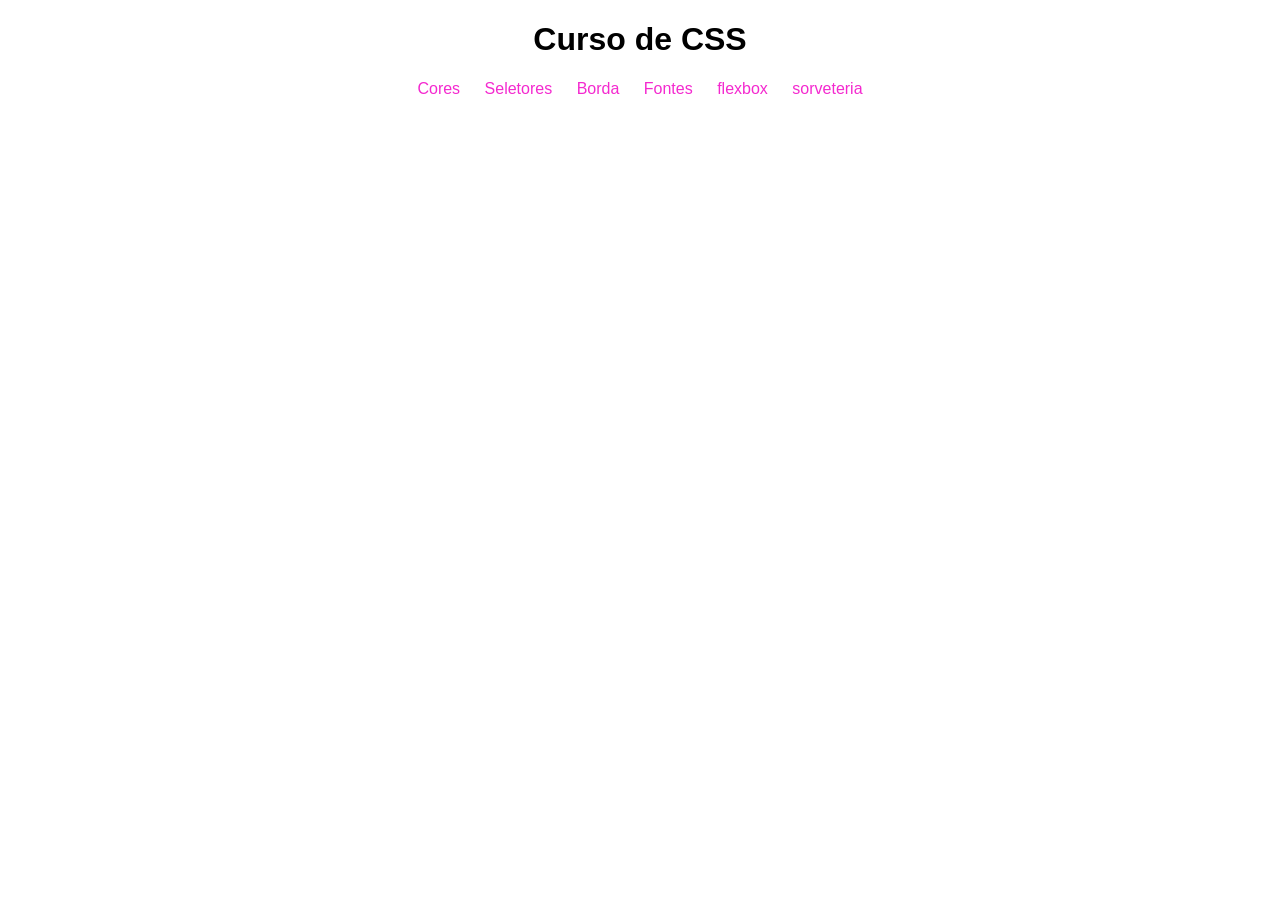
<file: index.html>
<!DOCTYPE html>
<html lang="pt-br">

<head>
    <meta charset="UTF-8">
    <meta name="viewport" content="width=device-width, initial-scale=1.0">
    <title>Home</title>
    <link rel="shortcut icon" href="assets/images/favicon.ico" type="image/x-icon">
    <link rel="stylesheet" href="assets/css/index.css">
</head>

<body>
    <h1>Curso de CSS</h1>
    <div class="links">
        <a href="public/cores.html">Cores</a>
        <a href="public/seletores.html">Seletores</a>
        <a href="public/bordas.html">Borda</a>
        <a href="public/fontes.html">Fontes</a>
        <a href="public/flexbox/flexbox-direction.html">flexbox</a>
        <a href="public/sorveteria.html">sorveteria</a>
    </div>
        
</body>

</html>
</file>
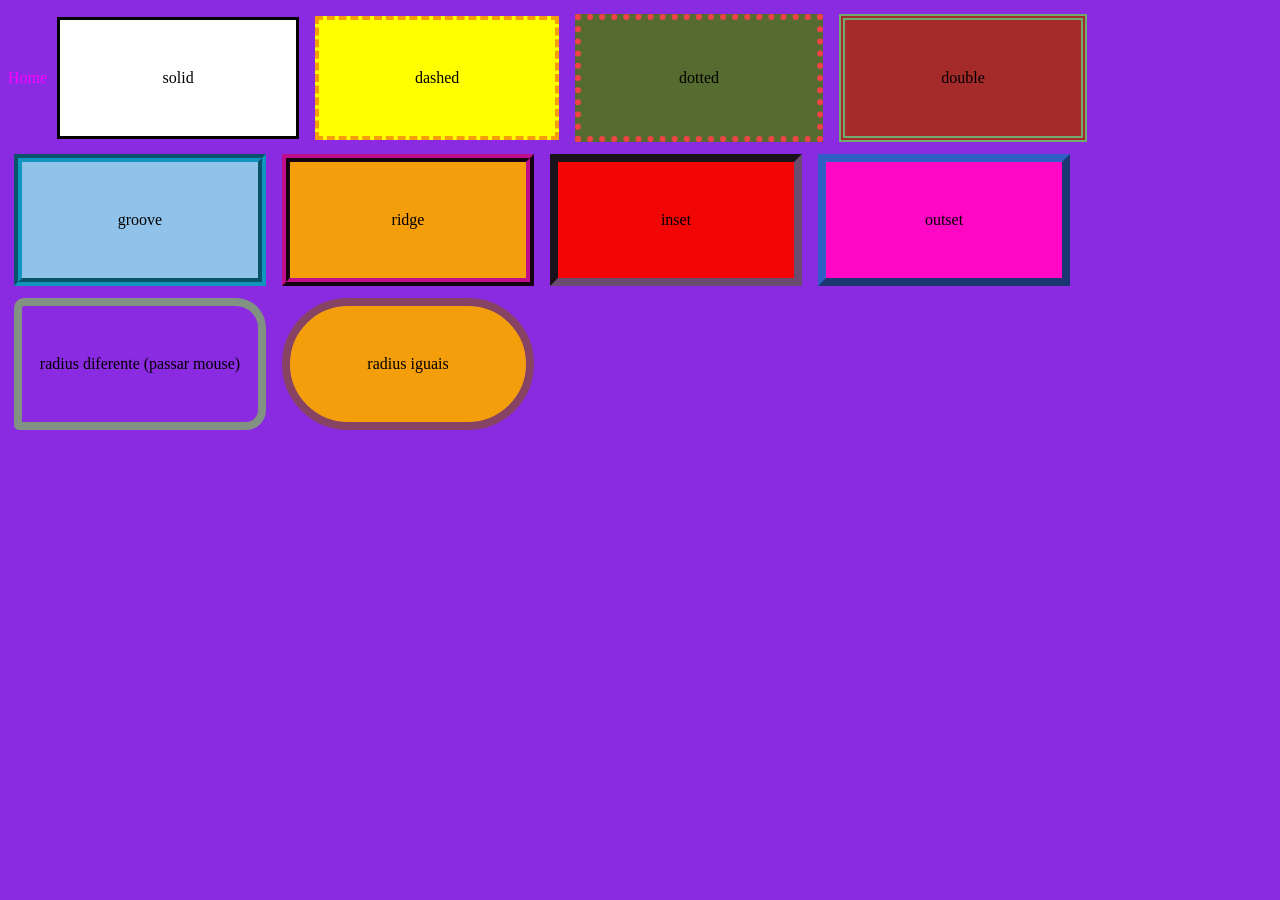
<file: public/bordas.html>
<!DOCTYPE html>
<html lang="pt-br">
<head>
    <meta charset="UTF-8">
    <meta name="viewport" content="width=device-width, initial-scale=1.0">
    <title>Bordas</title>
    <link rel="shortcut icon" href="../assets/images/favicon.ico" type="image/x-icon">
    <link rel="stylesheet" href="../assets/css/bordas.css">
</head>
<body>
    <a href="../index.html">Home</a>
    
    <div class="demonstracao borda-solid">solid</div>
    <div class="demonstracao borda-dashed">dashed</div>
    <div class="demonstracao borda-dotted">dotted</div>
    <div class="demonstracao borda-double">double</div>
    <div class="demonstracao borda-groove">groove</div>
    <div class="demonstracao borda-ridge">ridge</div>
    <div class="demonstracao borda-inset">inset</div>
    <div class="demonstracao borda-outset">outset</div>
    <div class="demonstracao borda-radius-diferente">radius diferente (passar mouse)</div>
    <div class="demonstracao borda-radius-iguais">radius iguais</div>

</body>
</html>
</file>
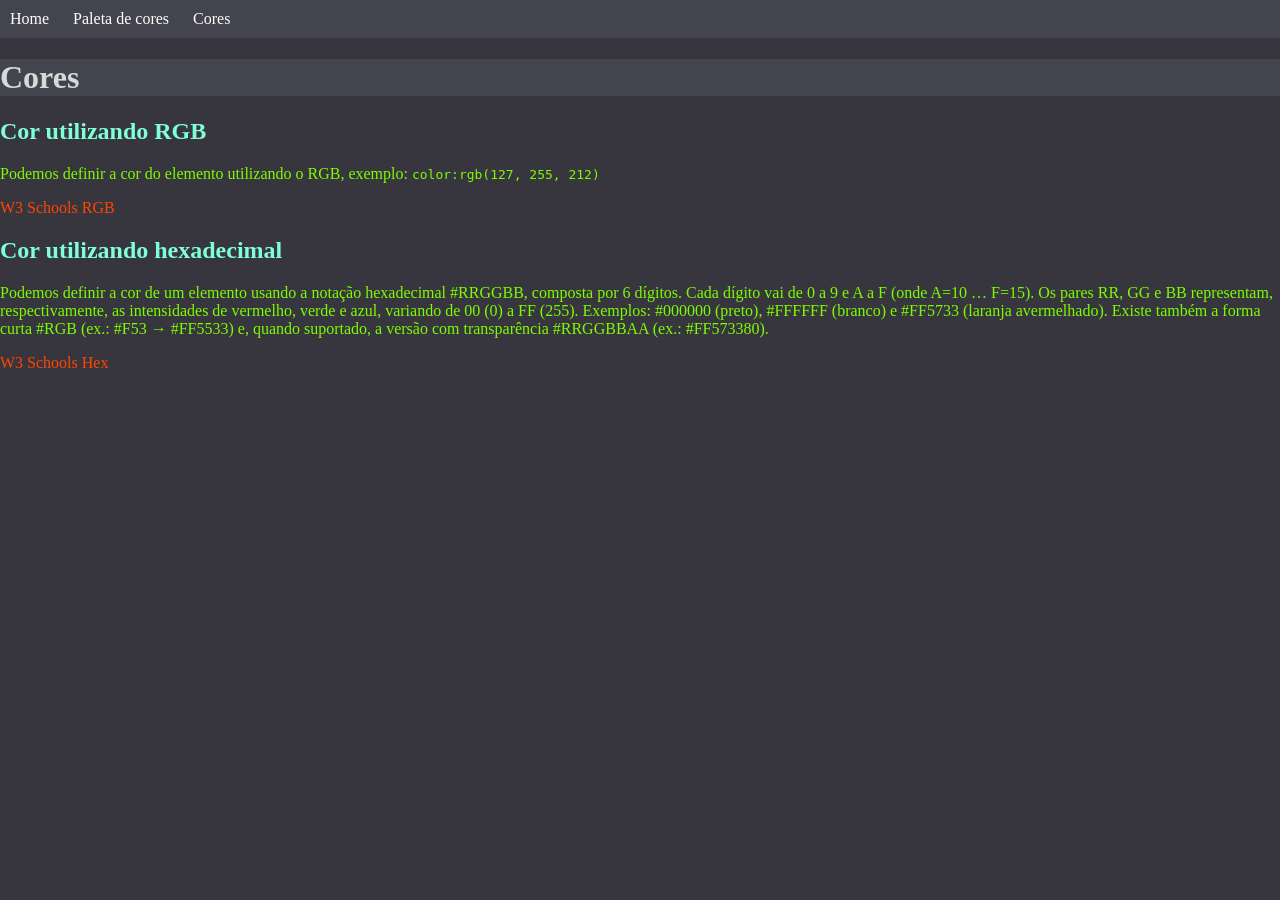
<file: public/cores.html>
<!DOCTYPE html>
<html lang="pt-br">

<head>
    <meta charset="UTF-8">
    <meta name="viewport" content="width=device-width, initial-scale=1.0">
    <title>Cores</title>
    <link rel="shortcut icon" href="../assets/images/favicon.ico" type="image/x-icon">

    <style>
        h1 {
            color: #D3DAD9;
            background-color: #44444E
        }
    </style>

    <link rel="stylesheet" href="../assets/css/cores.css">
</head>

<body>
    <div>

        <a href="../index.html">Home</a>
        <a href="https://colorhunt.co" target="_blank">Paleta de cores</a>
        <a href="https://www.w3schools.com/W3CSS/w3css_colors.asp" target="_blank">Cores</a>

    </div>

    <h1>Cores</h1>


    <h2>Cor utilizando RGB</h2>

    <p>Podemos definir a cor do elemento utilizando o RGB, exemplo:
        <code>color:rgb(127, 255, 212)</code>
    </p>
    <a href="https://www.w3schools.com/css/css_colors_rgb.asp" target="_blank">W3 Schools RGB</a>

    <h2>Cor utilizando hexadecimal</h2>
    <p>Podemos definir a cor de um elemento usando a notação hexadecimal #RRGGBB, composta por 6 dígitos. Cada dígito
        vai de 0 a 9 e A a F (onde A=10 … F=15). Os pares RR, GG e BB representam, respectivamente, as intensidades de
        vermelho, verde e azul, variando de 00 (0) a FF (255). Exemplos: #000000 (preto), #FFFFFF (branco) e #FF5733
        (laranja avermelhado). Existe também a forma curta #RGB (ex.: #F53 → #FF5533) e, quando suportado, a versão com
        transparência #RRGGBBAA (ex.: #FF573380).</p>

    <a href="https://www.w3schools.com/css/css_colors_hex.asp" target="_blank">W3 Schools Hex</a>


</body>

</html>
</file>
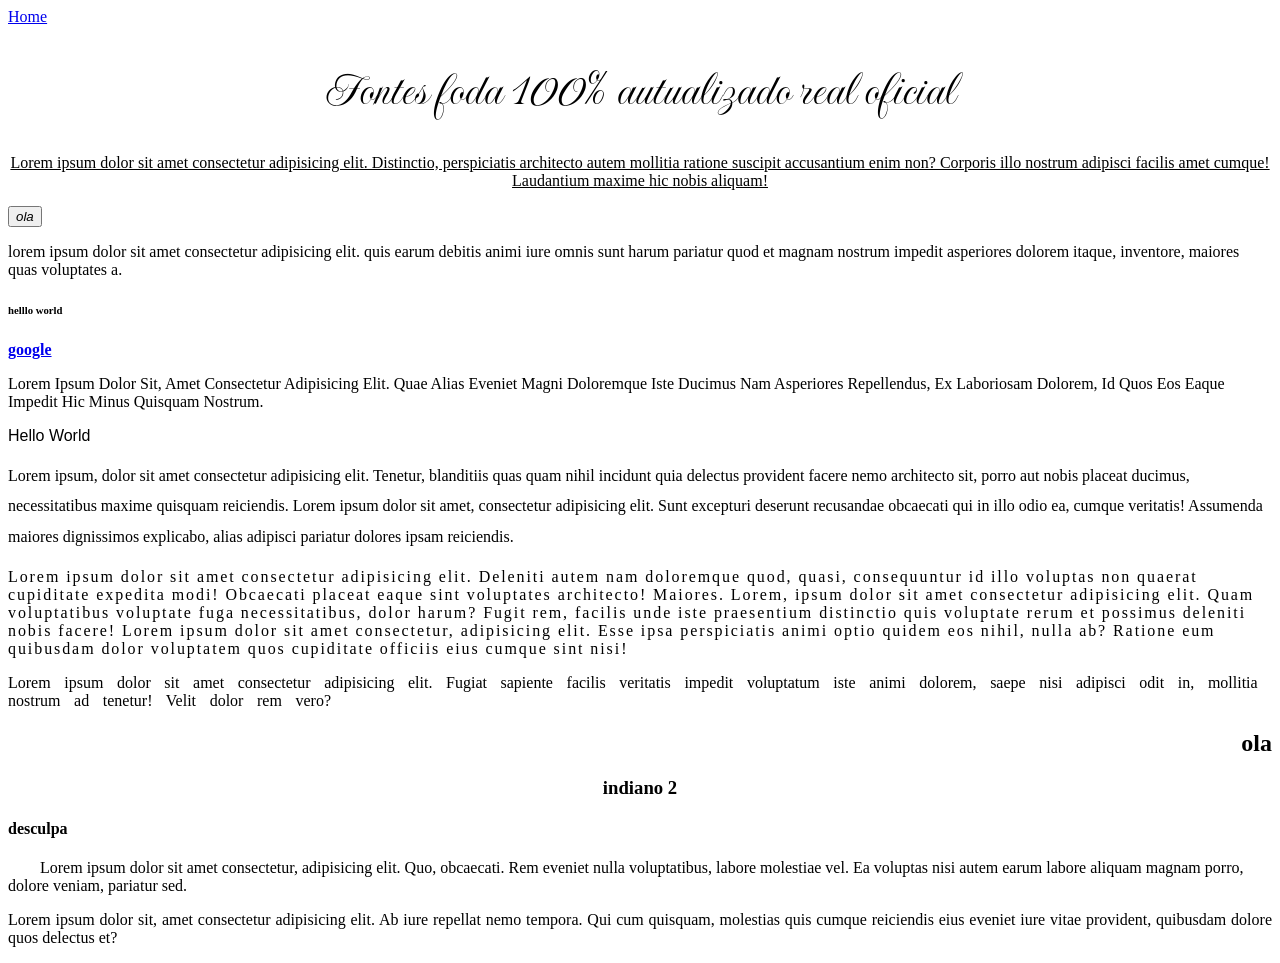
<file: public/fontes.html>
<!DOCTYPE html>
<html lang="pt-br">

<head>
    <meta charset="UTF-8">
    <meta name="viewport" content="width=device-width, initial-scale=1.0">
    <title>Fontes</title>
    <link rel="stylesheet" href="../assets/css/fontes.css">
    <link rel="shortcut icon" href="../assets/images/favicon.ico" type="image/x-icon">

    <link rel="preconnect" href="https://fonts.googleapis.com">
    <link rel="preconnect" href="https://fonts.gstatic.com" crossorigin>
    <link href="https://fonts.googleapis.com/css2?family=Imperial+Script&display=swap" rel="stylesheet">
</head>

<body>
    <a href="../index.html">Home</a>
    <h1 class="imperial-script-regular">Fontes foda 100% autualizado real oficial</h1>

    <p class="text-decoration-underline">Lorem ipsum dolor sit amet consectetur adipisicing elit. Distinctio,
        perspiciatis architecto autem mollitia
        ratione suscipit accusantium enim non? Corporis illo nostrum adipisci facilis amet cumque! Laudantium maxime hic
        nobis aliquam!</p>

    <button class="italico">ola</button>

    <p class="minusculo">Lorem ipsum dolor sit amet consectetur adipisicing elit. Quis earum debitis animi iure omnis
        sunt
        harum pariatur quod et magnam nostrum impedit asperiores dolorem itaque, inventore, maiores quas voluptates a.
    </p>

    <h6 class="maisculo">helllo world</h6>

    <a class="negrito" href="google.com">google</a>

    <p class="capitalizar">Lorem ipsum dolor sit, amet consectetur adipisicing elit. Quae alias eveniet magni doloremque
        iste ducimus nam asperiores repellendus, ex laboriosam dolorem, id quos eos eaque impedit hic minus quisquam
        nostrum.</p>

    <p class="alterar-fonte">Hello World</p>

    <p class="linha-maior">Lorem ipsum, dolor sit amet consectetur adipisicing elit. Tenetur, blanditiis quas quam nihil
        incidunt quia
        delectus provident facere nemo architecto sit, porro aut nobis placeat ducimus, necessitatibus maxime quisquam
        reiciendis. Lorem ipsum dolor sit amet, consectetur adipisicing elit. Sunt excepturi deserunt recusandae
        obcaecati qui in illo odio ea, cumque veritatis! Assumenda maiores dignissimos explicabo, alias adipisci
        pariatur dolores ipsam reiciendis.</p>

    <p class="espacamento-entre-linhas">Lorem ipsum dolor sit amet consectetur adipisicing elit. Deleniti autem nam
        doloremque quod, quasi, consequuntur id illo voluptas non quaerat cupiditate expedita modi! Obcaecati placeat
        eaque sint voluptates architecto! Maiores. Lorem, ipsum dolor sit amet consectetur adipisicing elit. Quam
        voluptatibus voluptate fuga necessitatibus, dolor harum? Fugit rem, facilis unde iste praesentium distinctio
        quis voluptate rerum et possimus deleniti nobis facere! Lorem ipsum dolor sit amet consectetur, adipisicing
        elit. Esse ipsa perspiciatis animi optio quidem eos nihil, nulla ab? Ratione eum quibusdam dolor voluptatem quos
        cupiditate officiis eius cumque sint nisi!</p>

    <p class="espacamento-entre-palavras">Lorem ipsum dolor sit amet consectetur adipisicing elit. Fugiat sapiente
        facilis veritatis impedit voluptatum iste animi dolorem, saepe nisi adipisci odit in, mollitia nostrum ad
        tenetur! Velit dolor rem vero?</p>

    <h2 class="alinhamento-direita">ola</h2>

    <h3 class="alinhamento-centro">indiano 2</h3>

    <h4 class="alinhamento-left">desculpa</h4>

    <p class="paragrafo-recuo-primeira-linha">Lorem ipsum dolor sit amet consectetur, adipisicing elit. Quo, obcaecati.
        Rem eveniet nulla voluptatibus, labore molestiae vel. Ea voluptas nisi autem earum labore aliquam magnam porro,
        dolore veniam, pariatur sed.</p>

    <p class="paragrafo-hifenizacao-automatica">Lorem ipsum dolor sit, amet consectetur adipisicing elit. Ab iure
        repellat nemo tempora. Qui cum quisquam, molestias quis cumque reiciendis eius eveniet iure vitae provident,
        quibusdam dolore quos delectus et?</p>

</body>

</html>
</file>
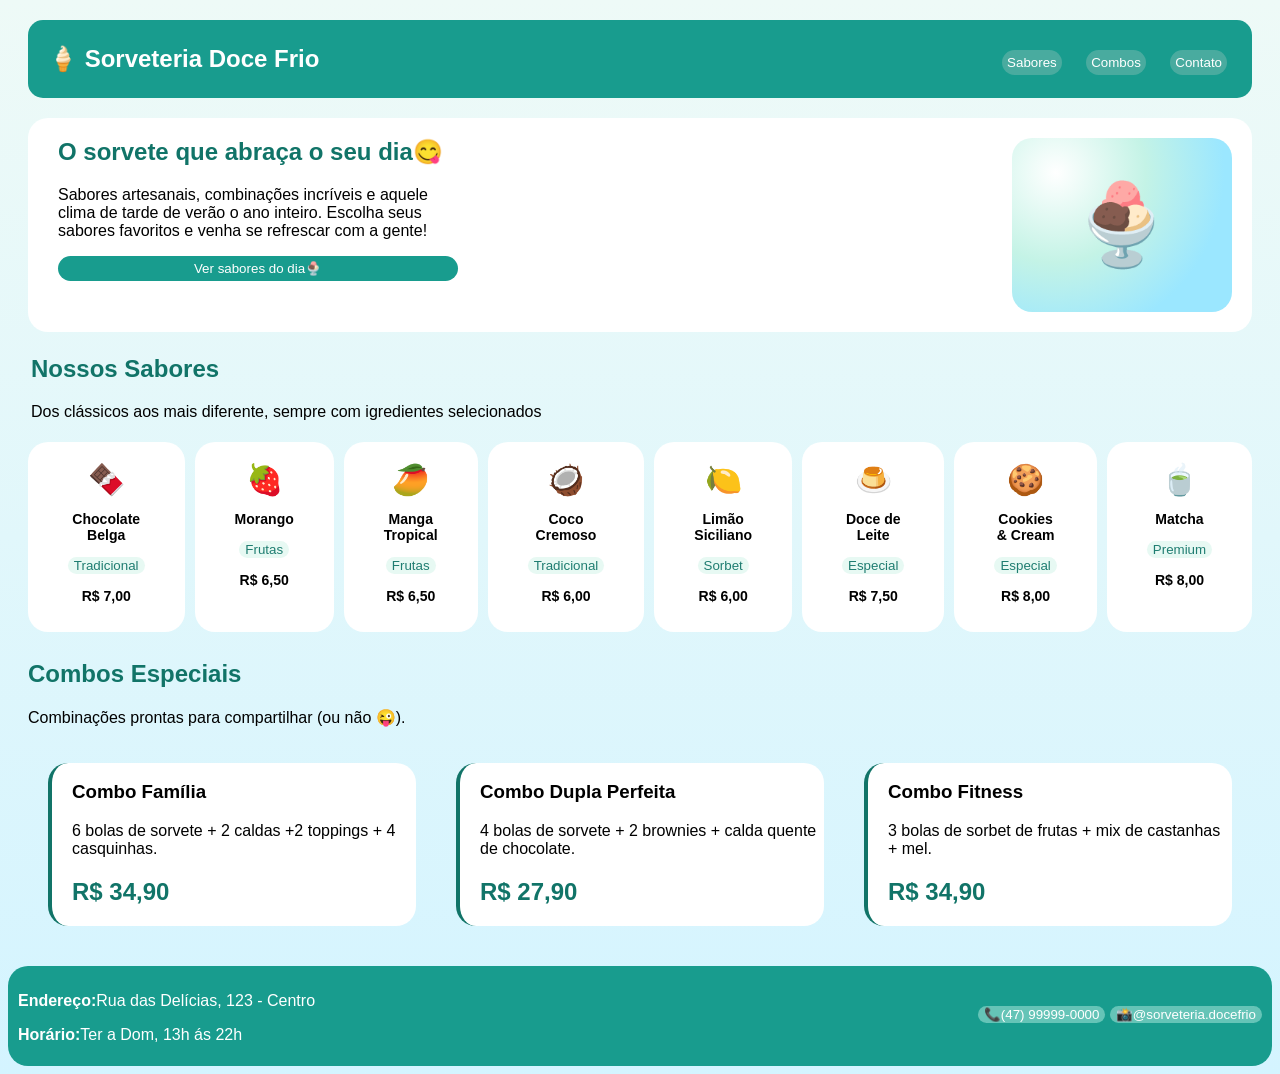
<file: public/sorveteria.html>
<!DOCTYPE html>
<html lang="pt-br">

<head>
    <meta charset="UTF-8">
    <meta name="viewport" content="width=device-width, initial-scale=1.0">
    <title>Sorveteria</title>
    <link rel="stylesheet" href="../assets/css/sorveteria.css">
</head>

<body>
    <div class="navbar flex">
        <div>
            <h2>🍦 Sorveteria Doce Frio</h2>
        </div>

        <div>
            <button class="butnav">Sabores</button>
            <button class="butnav">Combos</button>
            <button class="butnav">Contato</button>
        </div>
    </div>

    <div class="flex divsobre">


        <div class="sobre">
            <h2>O sorvete que abraça o seu dia😋</h2>
            <p>Sabores artesanais, combinações incríveis e aquele clima de tarde de verão o ano inteiro. Escolha seus
                sabores favoritos e venha se refrescar com a gente!</p>
            <button class="sabordia">Ver sabores do dia🍨</button>
        </div>

        <div class="sorvete">
            <span>🍨</span>
        </div>

    </div>

    <div class="sabores">
        <h2>Nossos Sabores</h2>
        <p>Dos clássicos aos mais diferente, sempre com igredientes selecionados</p>

        <div class="venda flex">
            <div class="tipos">
                <span>🍫</span>
                <h3>Chocolate Belga</h3>
                <button>Tradicional</button>
                <h3>R$ 7,00</h3>
            </div>

            <div class="tipos">
                <span>🍓</span>
                <h3>Morango</h3>
                <button>Frutas</button>
                <h3>R$ 6,50</h3>
            </div>

            <div class="tipos">
                <span>🥭</span>
                <h3>Manga Tropical</h3>
                <button>Frutas</button>
                <h3>R$ 6,50</h3>
            </div>

            <div class="tipos">
                <span>🥥</span>
                <h3>Coco Cremoso</h3>
                <button>Tradicional</button>
                <h3>R$ 6,00</h3>
            </div>

            <div class="tipos">
                <span>🍋</span>
                <h3>Limão Siciliano</h3>
                <button>Sorbet</button>
                <h3>R$ 6,00</h3>
            </div>

            <div class="tipos">
                <span>🍮</span>
                <h3>Doce de Leite</h3>
                <button>Especial</button>
                <h3>R$ 7,50</h3>
            </div>

            <div class="tipos">
                <span>🍪</span>
                <h3>Cookies & Cream</h3>
                <button>Especial</button>
                <h3>R$ 8,00</h3>
            </div>

            <div class="tipos">
                <span>🍵</span>
                <h3>Matcha</h3>
                <button>Premium</button>
                <h3>R$ 8,00</h3>
            </div>
        </div>
    </div>

    <div class="divcombo">
        <h2>Combos Especiais</h2>
        <p>Combinações prontas para compartilhar (ou não 😜).</p>

        <div class="combos flex">
            <div class="tipocombo">
                <h3>Combo Família</h3>
                <p>6 bolas de sorvete + 2 caldas +2 toppings + 4 casquinhas.</p>
                <h2>R$ 34,90</h2>
            </div>

            <div class="tipocombo">
                <h3>Combo Dupla Perfeita</h3>
                <p>4 bolas de sorvete + 2 brownies + calda quente de chocolate.</p>
                <h2>R$ 27,90</h2>
            </div>

            <div class="tipocombo">
                <h3>Combo Fitness</h3>
                <p>3 bolas de sorbet de frutas + mix de castanhas + mel.</p>
                <h2>R$ 34,90</h2>
            </div>

        </div>
    </div>

    <div class="baixo flex">
        <div class="endereco">
            <p><strong>Endereço:</strong>Rua das Delícias, 123 - Centro </p>
            <p><strong>Horário:</strong>Ter a Dom, 13h ás 22h</p>
        </div>

        <div class="numero">
            <button>📞(47) 99999-0000</button>
            <button>📸@sorveteria.docefrio</button>
        </div>
    </div>
</body>

</html>
</file>
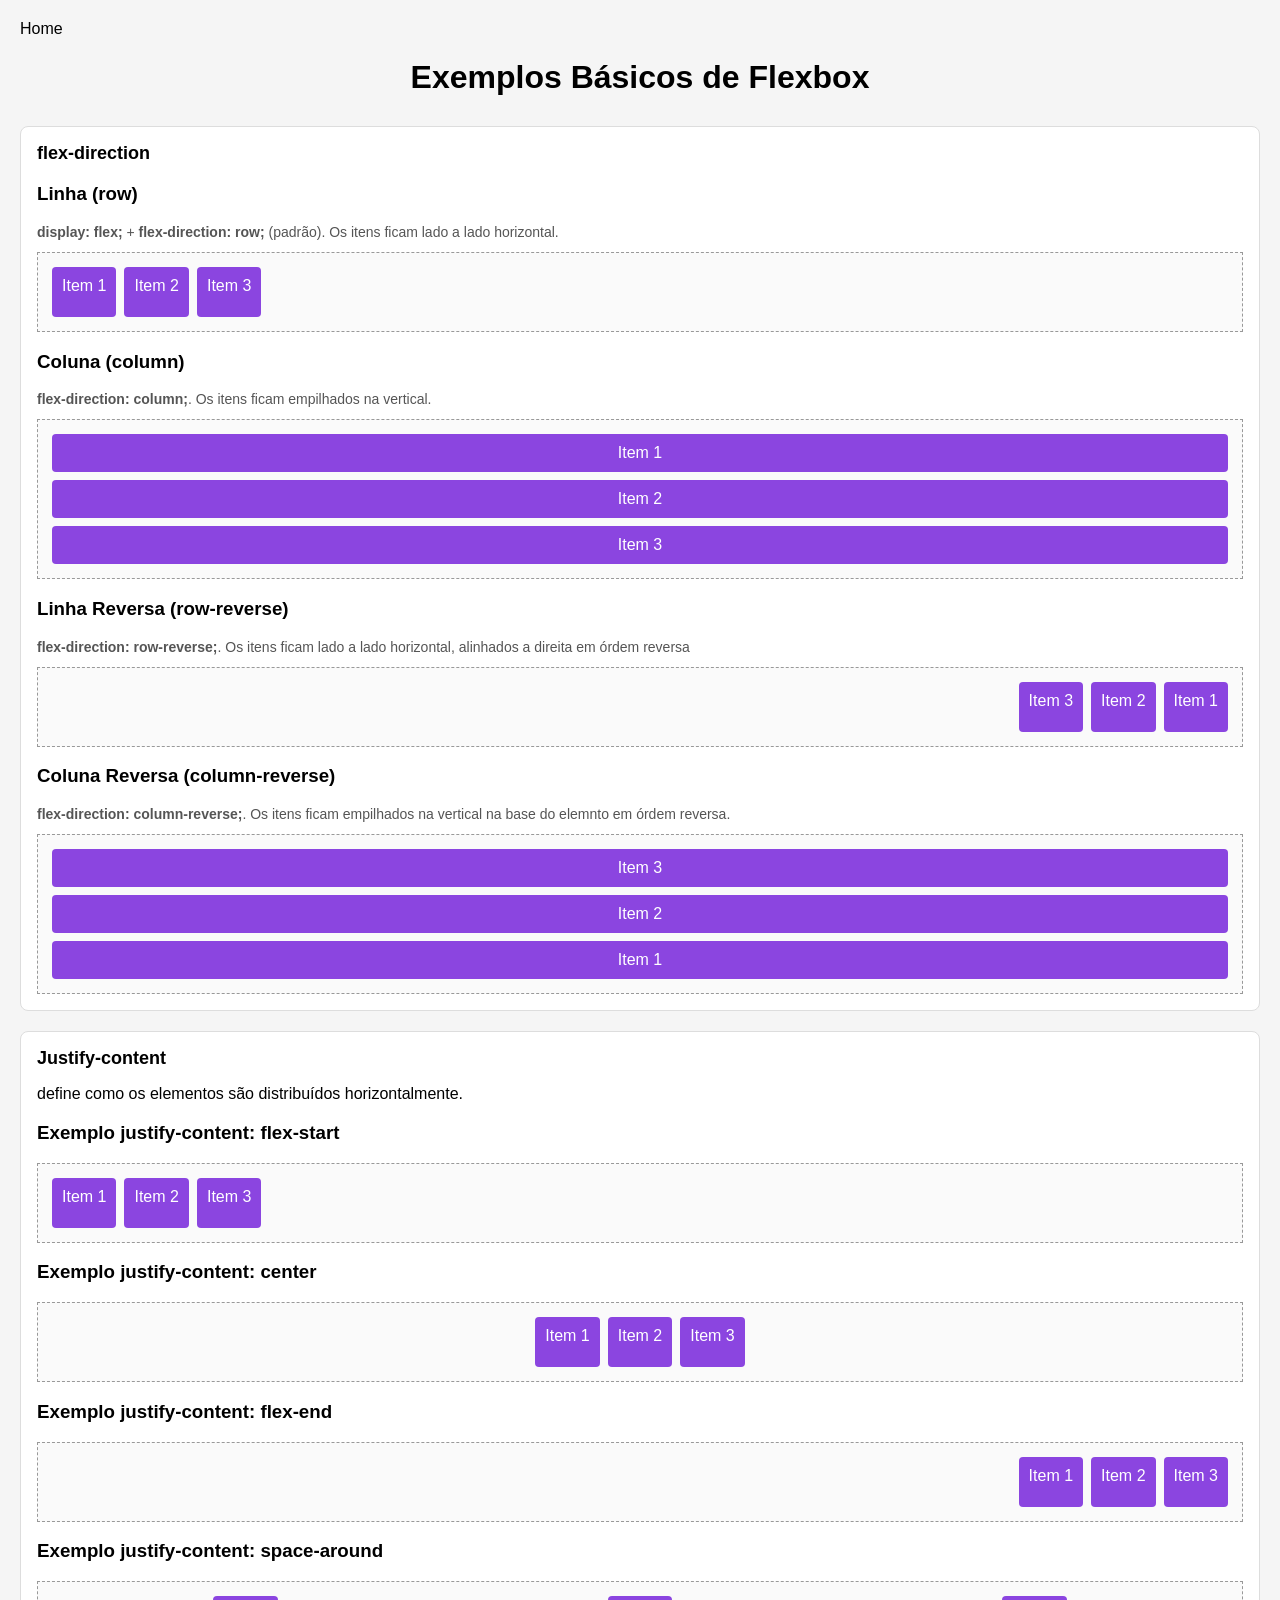
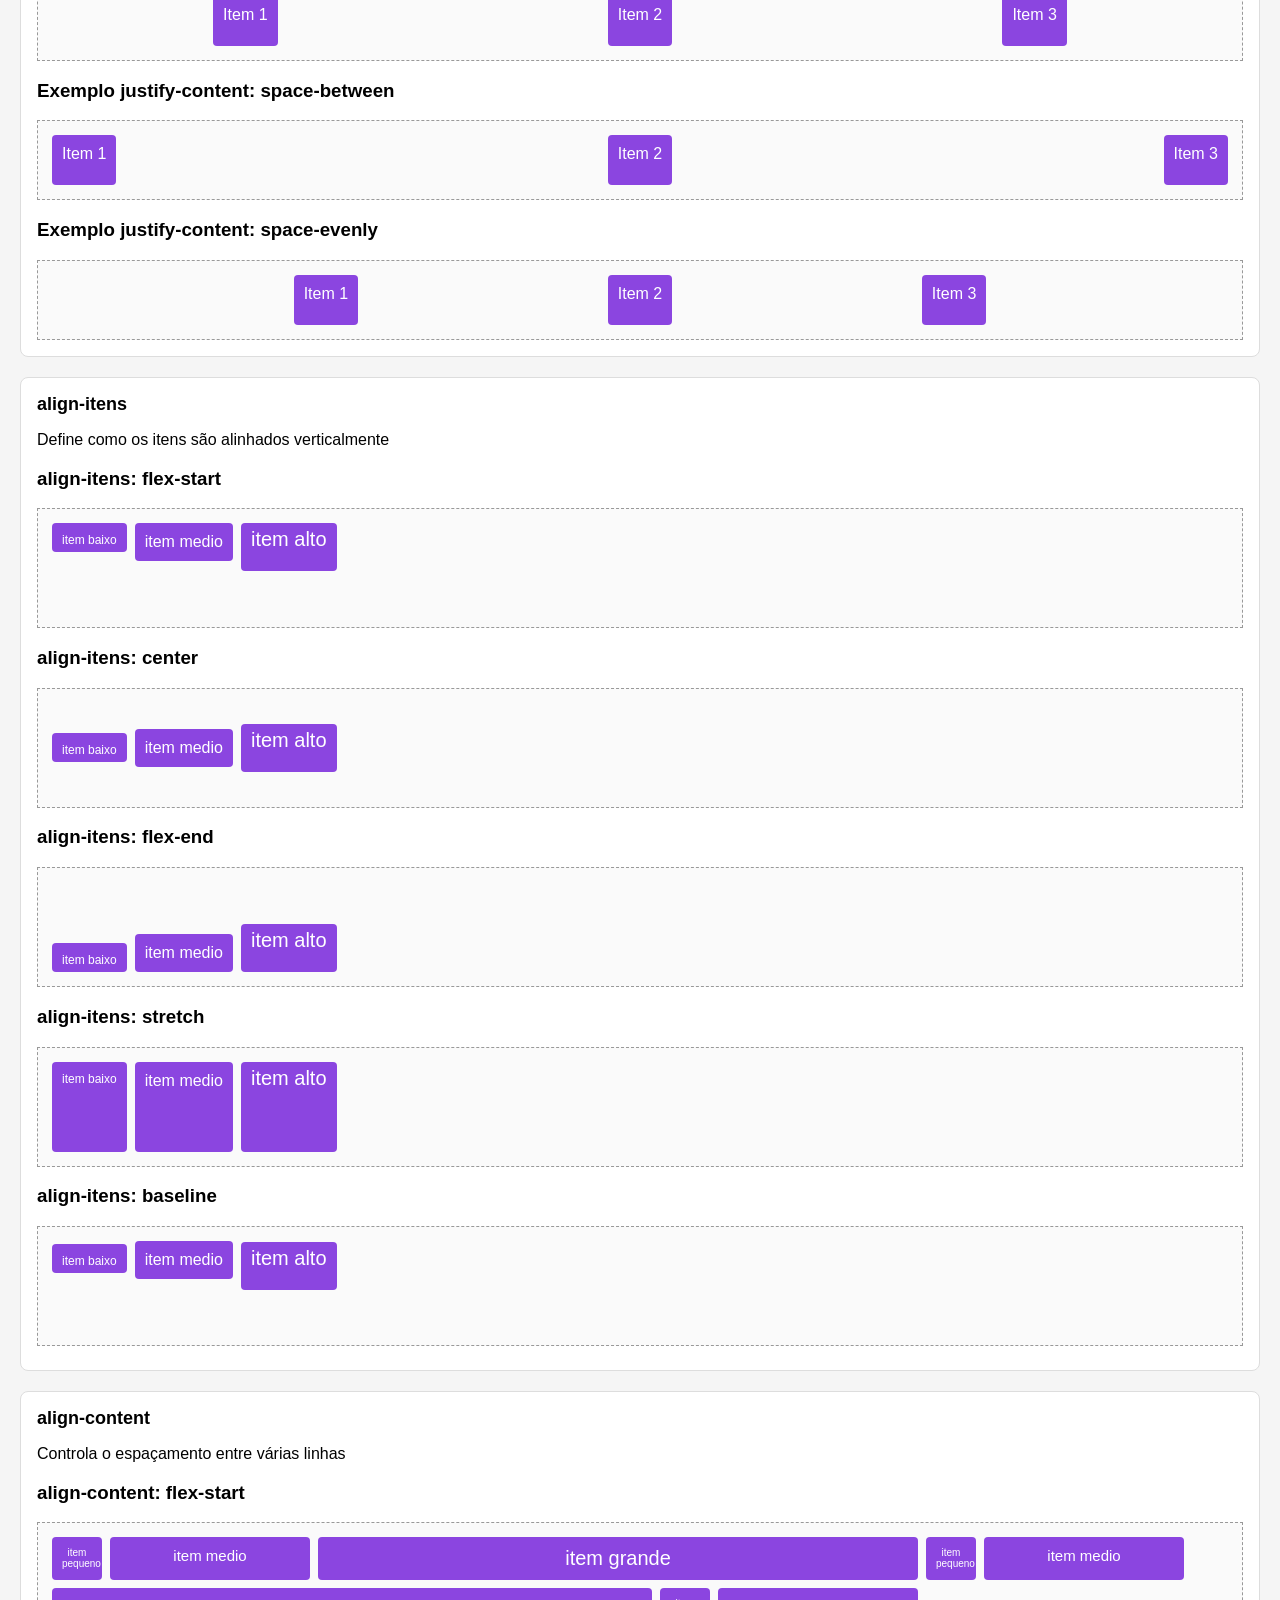
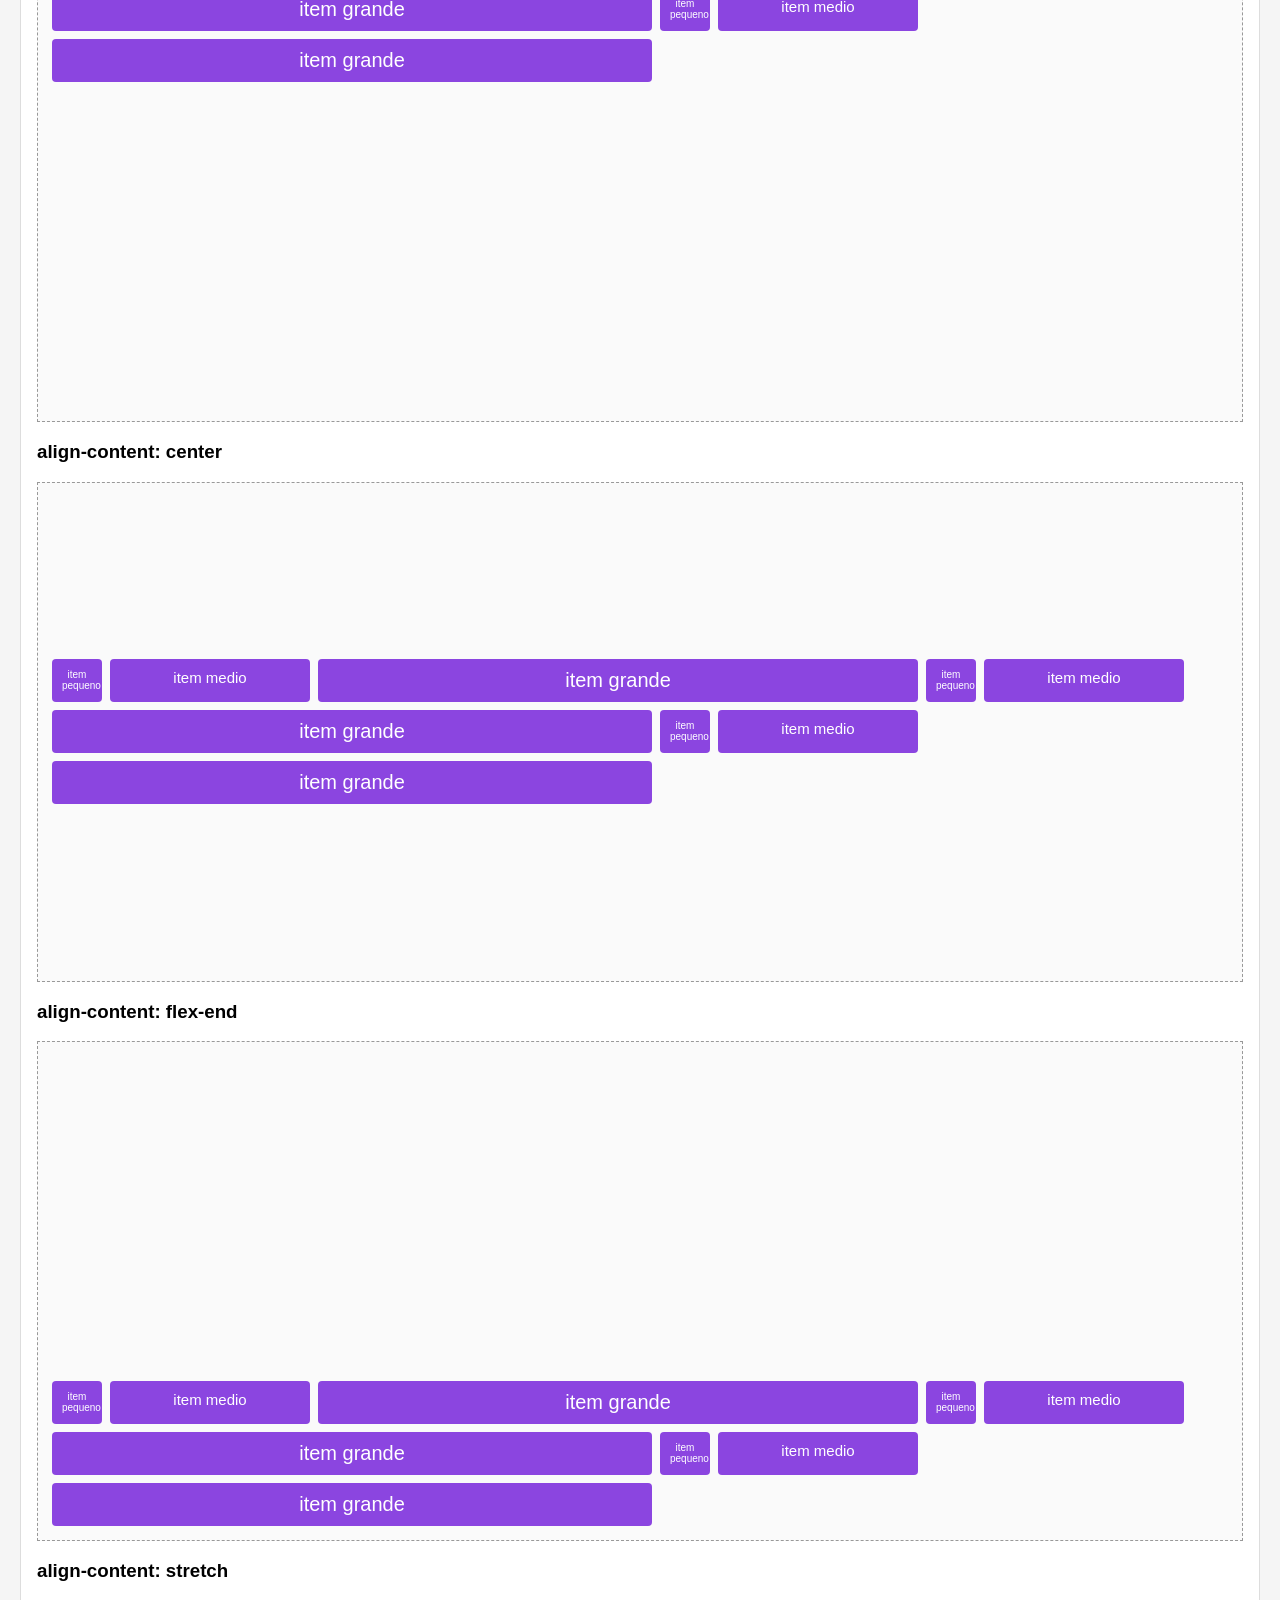
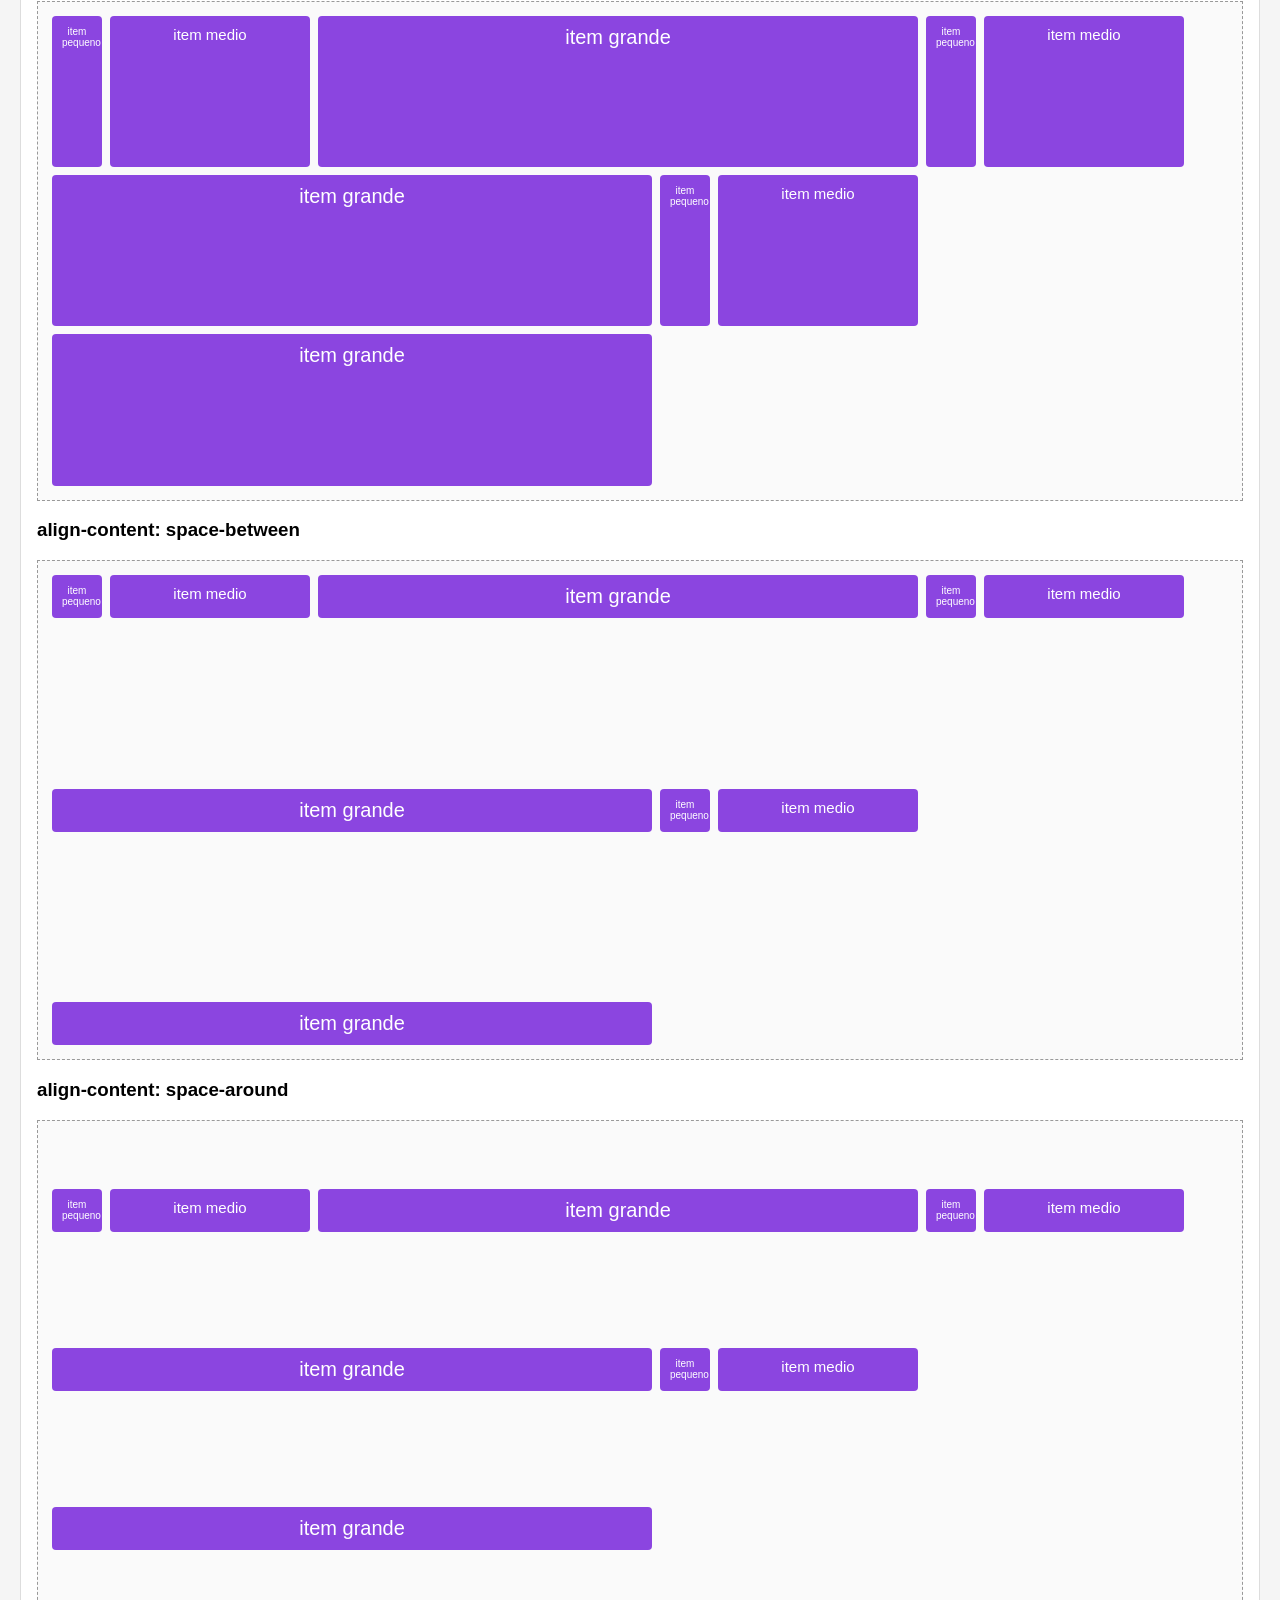
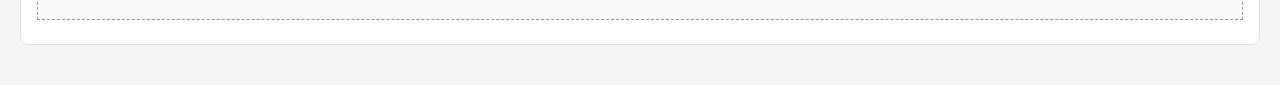
<file: public/flexbox/flexbox-direction.html>
<!DOCTYPE html>
<html lang="pt4">

<head>
    <meta charset="UTF-8">
    <meta name="viewport" content="width=device-width, initial-scale=1.0">
    <title>Flexbox</title>
    <link rel="stylesheet" href="../../assets/css/flexbox/flexbox-direction.css">
    <link rel="shortcut icon" href="../../assets/images/favicon.ico" type="image/x-icon">
</head>

<body>
    <a href="../../index.html">Home</a>
    <h1>Exemplos Básicos de Flexbox</h1>
        
    <div class="section">
        <h2>flex-direction</h2>
        <h3>Linha (row)</h3>
        <p class="descricao">
            <strong>display: flex;</strong> + <strong>flex-direction: row;</strong> (padrão).
            Os itens ficam lado a lado horizontal.
        </p>
        <div class="flex-container exemplo1">
            <div class="item">Item 1</div>
            <div class="item">Item 2</div>
            <div class="item">Item 3</div>
        </div>
        <h3>Coluna (column)</h3>
        <p class="descricao">
            <strong>flex-direction: column;</strong>.
            Os itens ficam empilhados na vertical.
        </p>
        <div class="flex-container exemplo2">
            <div class="item">Item 1</div>
            <div class="item">Item 2</div>
            <div class="item">Item 3</div>
        </div>
        <h3>Linha Reversa (row-reverse)</h3>
        <p class="descricao">
            <strong>flex-direction: row-reverse;</strong>.
            Os itens ficam lado a lado horizontal, alinhados a direita em órdem reversa
        </p>
        <div class="flex-container exemplo3">
            <div class="item">Item 1</div>
            <div class="item">Item 2</div>
            <div class="item">Item 3</div>
        </div>
        <h3>Coluna Reversa (column-reverse)</h3>
        <p class="descricao">
            <strong>flex-direction: column-reverse;</strong>.
            Os itens ficam empilhados na vertical na base do elemnto em órdem reversa.
        </p>
        <div class="flex-container exemplo4">
            <div class="item">Item 1</div>
            <div class="item">Item 2</div>
            <div class="item">Item 3</div>
        </div>
    </div>

    <div class="section">
        <h2>Justify-content</h2>
        <p>define como os elementos são distribuídos horizontalmente.</p>
        <h3>Exemplo justify-content: flex-start</h3>
        <div class="flex-container exemplo1 justify-content-flex-start mb-2">
            <div class="item">Item 1</div>
            <div class="item">Item 2</div>
            <div class="item">Item 3</div>
        </div>
        <h3>Exemplo justify-content: center</h3>
        <div class="flex-container exemplo1 justify-content-center">
            <div class="item">Item 1</div>
            <div class="item">Item 2</div>
            <div class="item">Item 3</div>
        </div>
        <h3>Exemplo justify-content: flex-end</h3>
        <div class="flex-container exemplo1 justify-content-flex-end">
            <div class="item">Item 1</div>
            <div class="item">Item 2</div>
            <div class="item">Item 3</div>
        </div>
        <h3>Exemplo justify-content: space-around</h3>
        <div class="flex-container exemplo1 justify-content-space-around">
            <div class="item">Item 1</div>
            <div class="item">Item 2</div>
            <div class="item">Item 3</div>
        </div>
        <h3>Exemplo justify-content: space-between</h3>
        <div class="flex-container exemplo1 justify-content-space-between">
            <div class="item">Item 1</div>
            <div class="item">Item 2</div>
            <div class="item">Item 3</div>
        </div>
        <h3>Exemplo justify-content: space-evenly</h3>
        <div class="flex-container exemplo1 justify-content-space-evenly">
            <div class="item">Item 1</div>
            <div class="item">Item 2</div>
            <div class="item">Item 3</div>
        </div>
    </div>

    <div class="section">
        <h2>align-itens</h2>
        <p>Define como os itens são alinhados verticalmente</p>

        <h3>align-itens: flex-start</h3>
        <div class="flex-container exemplo1 flex-altura align-itens-flex-start mb-2">
            <div class="item item-baixo">item baixo</div>
            <div class="item item-medio">item medio</div>
            <div class="item item-alto">item alto</div>
        </div>

        <h3>align-itens: center</h3>
        <div class="flex-container exemplo1 flex-altura align-itens-center mb-2">
            <div class="item item-baixo">item baixo</div>
            <div class="item item-medio">item medio</div>
            <div class="item item-alto">item alto</div>
        </div>

        <h3>align-itens: flex-end</h3>
        <div class="flex-container exemplo1 flex-altura align-itens-flex-end mb-2">
            <div class="item item-baixo">item baixo</div>
            <div class="item item-medio">item medio</div>
            <div class="item item-alto">item alto</div>
        </div>

        <h3>align-itens: stretch</h3>
        <div class="flex-container exemplo1 flex-altura align-itens-stretch mb-2">
            <div class="item item-baixo">item baixo</div>
            <div class="item item-medio">item medio</div>
            <div class="item item-alto">item alto</div>
        </div>

        <h3>align-itens: baseline</h3>
        <div class="flex-container exemplo1 flex-altura align-itens-baseline mb-2">
            <div class="item item-baixo">item baixo</div>
            <div class="item item-medio">item medio</div>
            <div class="item item-alto">item alto</div>
        </div>

    </div>

    <div class="section">
        <h2>align-content</h2>
        <p>Controla o espaçamento entre várias linhas</p>

        <h3>align-content: flex-start</h3>
        <div class="flex-container exemplo1 mb-2 align-content-flex-start height">
            <div class="item item-pequeno">item pequeno</div>
            <div class="item item-mediano">item medio</div>
            <div class="item item-largo">item grande</div>
            <div class="item item-pequeno">item pequeno</div>
            <div class="item item-mediano">item medio</div>
            <div class="item item-largo">item grande</div>
            <div class="item item-pequeno">item pequeno</div>
            <div class="item item-mediano">item medio</div>
            <div class="item item-largo">item grande</div>
        </div>

        <h3>align-content: center</h3>
        <div class="flex-container exemplo1 mb-2 align-content-center height">
            <div class="item item-pequeno">item pequeno</div>
            <div class="item item-mediano">item medio</div>
            <div class="item item-largo">item grande</div>
            <div class="item item-pequeno">item pequeno</div>
            <div class="item item-mediano">item medio</div>
            <div class="item item-largo">item grande</div>
            <div class="item item-pequeno">item pequeno</div>
            <div class="item item-mediano">item medio</div>
            <div class="item item-largo">item grande</div>
        </div>

        <h3>align-content: flex-end</h3>
        <div class="flex-container exemplo1 mb-2 align-content-flex-end height">
            <div class="item item-pequeno">item pequeno</div>
            <div class="item item-mediano">item medio</div>
            <div class="item item-largo">item grande</div>
            <div class="item item-pequeno">item pequeno</div>
            <div class="item item-mediano">item medio</div>
            <div class="item item-largo">item grande</div>
            <div class="item item-pequeno">item pequeno</div>
            <div class="item item-mediano">item medio</div>
            <div class="item item-largo">item grande</div>
        </div>

        <h3>align-content: stretch</h3>
        <div class="flex-container exemplo1 mb-2 align-content-stretch height">
            <div class="item item-pequeno">item pequeno</div>
            <div class="item item-mediano">item medio</div>
            <div class="item item-largo">item grande</div>
            <div class="item item-pequeno">item pequeno</div>
            <div class="item item-mediano">item medio</div>
            <div class="item item-largo">item grande</div>
            <div class="item item-pequeno">item pequeno</div>
            <div class="item item-mediano">item medio</div>
            <div class="item item-largo">item grande</div>
        </div>

        <h3>align-content: space-between</h3>
        <div class="flex-container exemplo1 mb-2 align-content-space-between height">
            <div class="item item-pequeno">item pequeno</div>
            <div class="item item-mediano">item medio</div>
            <div class="item item-largo">item grande</div>
            <div class="item item-pequeno">item pequeno</div>
            <div class="item item-mediano">item medio</div>
            <div class="item item-largo">item grande</div>
            <div class="item item-pequeno">item pequeno</div>
            <div class="item item-mediano">item medio</div>
            <div class="item item-largo">item grande</div>
        </div>

        <h3>align-content: space-around</h3>
        <div class="flex-container exemplo1 mb-2 align-content-space-around height">
            <div class="item item-pequeno">item pequeno</div>
            <div class="item item-mediano">item medio</div>
            <div class="item item-largo">item grande</div>
            <div class="item item-pequeno">item pequeno</div>
            <div class="item item-mediano">item medio</div>
            <div class="item item-largo">item grande</div>
            <div class="item item-pequeno">item pequeno</div>
            <div class="item item-mediano">item medio</div>
            <div class="item item-largo">item grande</div>
        </div>

    </div>
</body>

</html>
<!-- git checkout <nome-arquivo> -->
</file>
<file: assets/css/index.css>
*{
    font-family: Arial, Helvetica, sans-serif;
    box-sizing: border-box;
}

h1{
    text-align: center;
}

.links{
    text-align: center;
    

}


a{
    text-decoration: none;
    color: #f429cf;
    padding: 10px;
   
}

a:hover{
    color: #dba6d1;
}
</file>
<file: assets/css/bordas.css>
.demonstracao {
    display: inline-flex;
    align-items: center;
    justify-content: center;
    min-width: 220px;
    height: 100px;
    margin: 6px;
    padding: 8px;
}

a {
    text-decoration: none;
    color: magenta;
}


a:hover {
    color: yellow;
}

body {
    background-color: blueviolet;
}

.borda-solid {
    border-top-style: solid;
    border-top-color: black;
    border-top-width: 3px;

    border-right-style: solid;
    border-right-color: #000;
    border-right-width: 3px;

    border-bottom-style: solid;
    border-bottom-color: #000;
    border-bottom-width: 3px;

    border-left-style: solid;
    border-left-color: #000;
    border-left-width: 3px;

    background-color: #FFF;

}

.borda-dashed {
    border-top: 4px dashed #f59e0b;
    border-right: 4px dashed #f59e0b;
    border-bottom: 4px dashed #f59e0b;
    border-left: 4px dashed #f59e0b;

    background-color: yellow;
}

.borda-dotted {
    border-width: 6px 6px 6px 6px;
    border-style: dotted dotted dotted dotted;
    border-color: #ef4444 #ef4444 #ef4444 #ef4444;
    background-color: darkolivegreen;
}

.borda-double {
    border-width: 6px;
    border-color: #72ab6e;
    border-style: double;
    background-color: brown;
}

.borda-groove {
    border: 8px #1096be groove;
    background-color: #91c3ea;
}

.borda-ridge {
    border: 8px #6a084d ridge;
    background-color: #f59e0b;
}

.borda-inset {
    border: 8px #6b4c70 inset;
    background-color: #f20505;
}

.borda-outset {
    border: 8px #315fc6 outset;
    background-color: #ff08c5;

}

.borda-radius-diferente {
    border: 8px #819283 solid;
    border-radius: 10px 30px 20px 5px;
}
.borda-radius-diferente:hover{
    border-color: #047211;
    cursor: pointer;
}

.borda-radius-iguais {
    border: 8px #864363 solid;
    border-radius: 80px;
    background-color: #f59e0b;
}
</file>
<file: assets/css/cores.css>
body {
    margin: 0;
    padding: 0;
    background-color: #37353E;
}

h2 {
    color: rgb(127, 255, 212);
}

p {
    color: lawngreen;
}

div {
    background-color: #44444E;


    a {
        color: #FFF;
        text-decoration: none;
        display: inline-block;
        padding: 10px;

    }

    a:hover {
        color: orangered;
    }
}

a{
    text-decoration: none;
    color: orangered;
}

a:hover{
    color: #FFF;
}
</file>
<file: assets/css/fontes.css>
.imperial-script-regular {
    font-family: "Imperial Script", cursive;
    font-weight: 400;
    font-style: normal;
    text-align: center;
    font-size: 50px;
}

.text-decoration-underline {
    text-decoration: underline;
    text-align: center;

}

.italico {
    font-style: italic;
}

.negrito {
    font-weight: bold;
}

.maiusculo {
    text-transform: uppercase;
}

.minusculo {
    text-transform: lowercase;
}

.capitalizar {
    text-transform: capitalize;
}

.alterar-fonte {
    font-family: Arial, Helvetica, sans-serif;
}

.linha-maior {
    line-height: 1.9;
}

.espacamento-entre-linhas {
    letter-spacing: 0.12em;
}

.espacamento-entre-palavras {
    word-spacing: 0.6em;
}

.alinhamento-direita {
    text-align: right;
}

.alinhamento-centro {
    text-align: center;
}

.alinhamento-left {
    text-align: left;
}

.paragrafo-recuo-primeira-linha {
    text-indent: 2em;
}

.paragrafo-hifenizacao-automatica {
    hyphens: auto;
    text-align: justify;
}
</file>
<file: assets/css/sorveteria.css>
body{
    background: linear-gradient(180deg, #eefaf7, #d4f4ff);
    min-height: 100vh;
}

.navbar{
    background-color: #189c8e ;
    padding: 5px;
    justify-content: space-between;
    font-family: Arial, Helvetica, sans-serif;
    color: #fff;
    border-radius: 15px;
    margin: 20px;
    padding-left: 20px;
}

.butnav{
    border-radius: 20px;
    background-color: #49ab9f;
    border-color: #49ab9f;
    color: #fff;
    border: 0px;
    padding: 5px;
    margin-top: 25px;
    margin-right: 20px;
}

.flex{
    display: flex;
}

.divsobre{
    background-color: #fff;
    justify-content: space-between;
    border-radius: 20px;
    margin: 20px;
}

.sobre{
    max-width: 400px;
    padding-left: 30px;
    font-family: Arial, Helvetica, sans-serif;
}

.sobre h2{
    color: #117468;
}

.sabordia{
    width: 100%;
    margin-bottom: 20px;
    background-color: #189c8e;
    color: #fff;
    border: 0px;
    border-radius: 20px;
    padding: 5px;
}

.sorvete{
    font-size: 80px;
    background: radial-gradient(circle at 20% 20%, #ffffff, #c4f3e6 40%, #9be7ff 75%);
    padding: 40px;
    border-radius: 20px;
    margin: 20px;
    padding-left: 60px;
    padding-right: 60px;

}

.sabores{
    font-family: Arial, Helvetica, sans-serif;
    margin: 23px;
}

.sabores h2{
    color: #117468;
}

.venda{
    justify-content: center;
    margin-left: 100px;
    margin-right: 100px;
}

.tipos{
    background-color: #fff;
    margin: 5px;
    padding: 20px;
    text-align: center;
    padding-left:40px ;
    padding-right: 40px;
    max-height: 150px;
    border-radius: 20px;
    font-size: 12px;
    width: 180px
}

.tipos button{
    border: 0px;
    background-color: #e7f9f3;
    border-radius: 20px;
    color: #1f7d71;
    
}

.divcombo{
    margin: 20px;
    font-family: Arial, Helvetica, sans-serif;
}

.divcombo h2{
    color: #117468;
}

.tipocombo{
    background-color: #fff;
    width: 800px;
    margin: 20px;
    border-left: #117468 4px solid;
    border-radius: 20px;
    padding-left: 20px;
}


.baixo{
    background-color: #189c8e;
    justify-content: space-between;
    border-radius: 20px;
    color: #fff;
    padding: 10px;
    max-height: 80px;
    font-family: Arial, Helvetica, sans-serif;
}

.numero button{
    border: none;
    border-radius: 20px;
    margin-top: 30px;
    background-color: #65c4b7;
    color: #fff;
}

.venda span{
    font-size: 30px;
}
</file>
<file: assets/css/flexbox/flexbox-direction.css>
:root{
    --section-background-color: #fff;
    --section-border-color: #ddd;
    --item-backgound-color: #8b45e0;
    --body-backgound-color: #f5f5f5;
    --item-color: #fff;
    --flex-container-border-color: #999;
    --flex-container-background-color: #fafafa;
    --descricao-color: #555;


}


*{
    box-sizing: border-box;
}

body{
    font-family: Arial, Helvetica, sans-serif;
    margin: 0;
    padding: 20px;
    background-color: var(--body-backgound-color);
}

h1{
    text-align: center;
    margin-bottom: 30px;
}

div.section{
    background-color: var(--section-background-color);
    border: 1px solid var(--section-border-color);
    border-radius: 8px;
    padding: 16px;
    margin-bottom: 20px;
}

.section h2{
    margin-top: 0;
    font-size: 18px;
}

.descricao{
    font-size: 14px;
    color: var(--descricao-color);
    margin-bottom: 12px;
}

.item{
    background-color: var(--item-backgound-color);
    color: var(--item-color);
    padding: 10px;
    margin: 4px;
    border-radius: 4px;
    text-align: center;
}

.flex-container{
    display: flex;
    border: 1px dashed var(--flex-container-border-color);
    padding: 10px;
    min-height: 80px;
    background-color: var(--flex-container-background-color);
}

.exemplo1{
    flex-direction: row ;
}

.exemplo2{
    flex-direction: column;
}

.exemplo3{
    flex-direction: row-reverse;
}

.exemplo4{
    flex-direction: column-reverse;
}

.justify-content-flex-star{
    justify-content: flex-start;
}

.justify-content-flex-end{
    justify-content: flex-end;
}

.justify-content-center{
    justify-content: center;
}

.justify-content-space-around{
    justify-content: space-around;
}

.justify-content-space-between{
    justify-content: space-between;
}

.justify-content-space-evenly{
    justify-content: space-evenly;
}

.mb-2{
    margin-bottom: 8px;
}

.align-itens-flex-start{
    align-items: flex-start;
}

.align-itens-center{
    align-items: center;
}

.align-itens-flex-end{
    align-items: flex-end;
}

.align-itens-stretch{
    align-items: stretch;
}

.align-itens-baseline{
    align-items: baseline;
}

.flex-altura{
    min-height: 120px;
}

.item-baixo{
    font-size: 12px;
    padding-top: 10px;
    padding-bottom: 5px;
}

.item-medio{
    font-size: 16px;
    padding: 10px;
}

.item-alto{
    font-size: 20px;
    padding-top: 5px;
    padding-bottom: 20px;
}

.item-pequeno{
    font-size: 10px;
    width: 50px;
}

.item-mediano{
    font-size: 15px;
    width: 200px;
}

.item-largo{
    font-size: 20px;
    width: 600px;
}

.align-content-flex-start{
    align-content: flex-start;
    flex-wrap: wrap;
}

.align-content-flex-end{
    align-content: flex-end;
    flex-wrap: wrap;
}

.align-content-center{
    align-content: center;
    flex-wrap: wrap;
}

.align-content-stretch{
    align-content: stretch;
    flex-wrap: wrap;
}

.align-content-space-between{
    align-content: space-between;
    flex-wrap: wrap;
}

.align-content-space-around{
    align-content: space-around;
    flex-wrap: wrap;
}

.height{
    height: 500px;
    
}

a{
    text-decoration: none;
    color: #000;
}

a:hover{
    color: #8b45e0;
}
</file>
